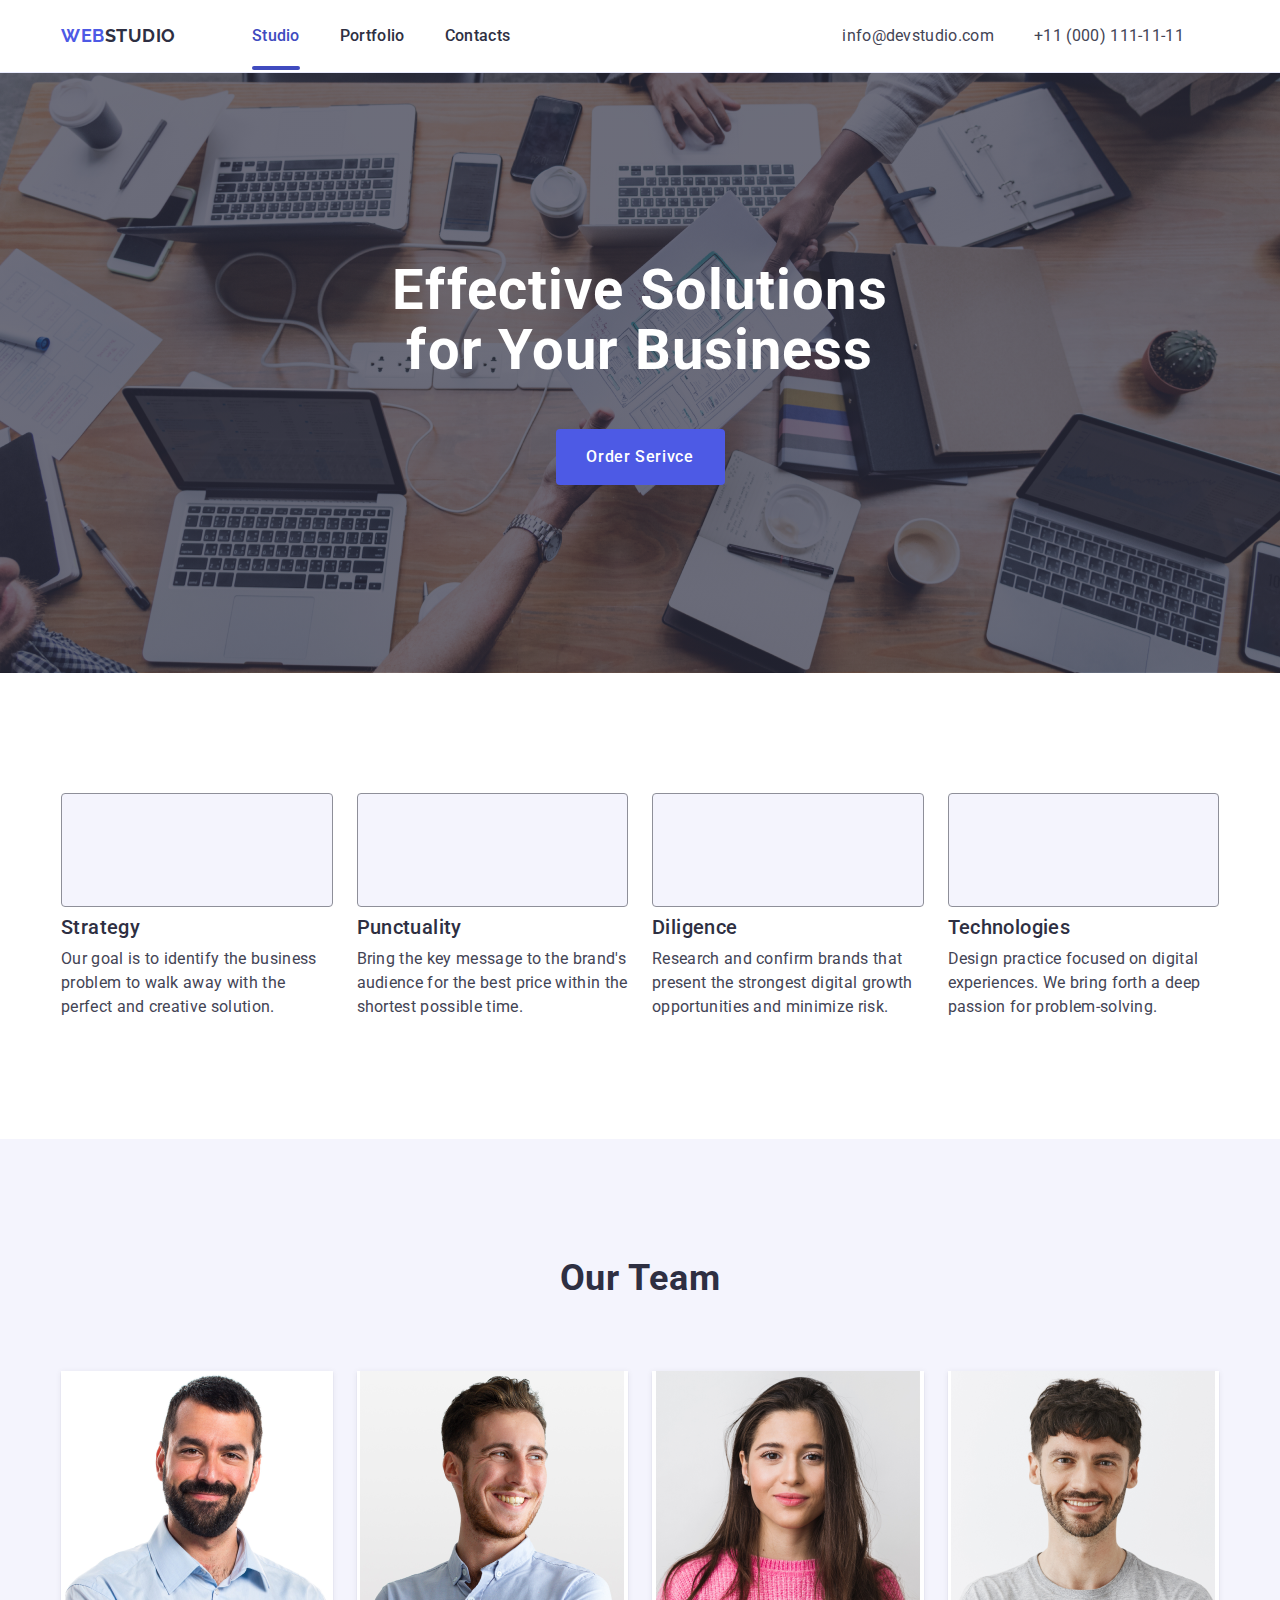
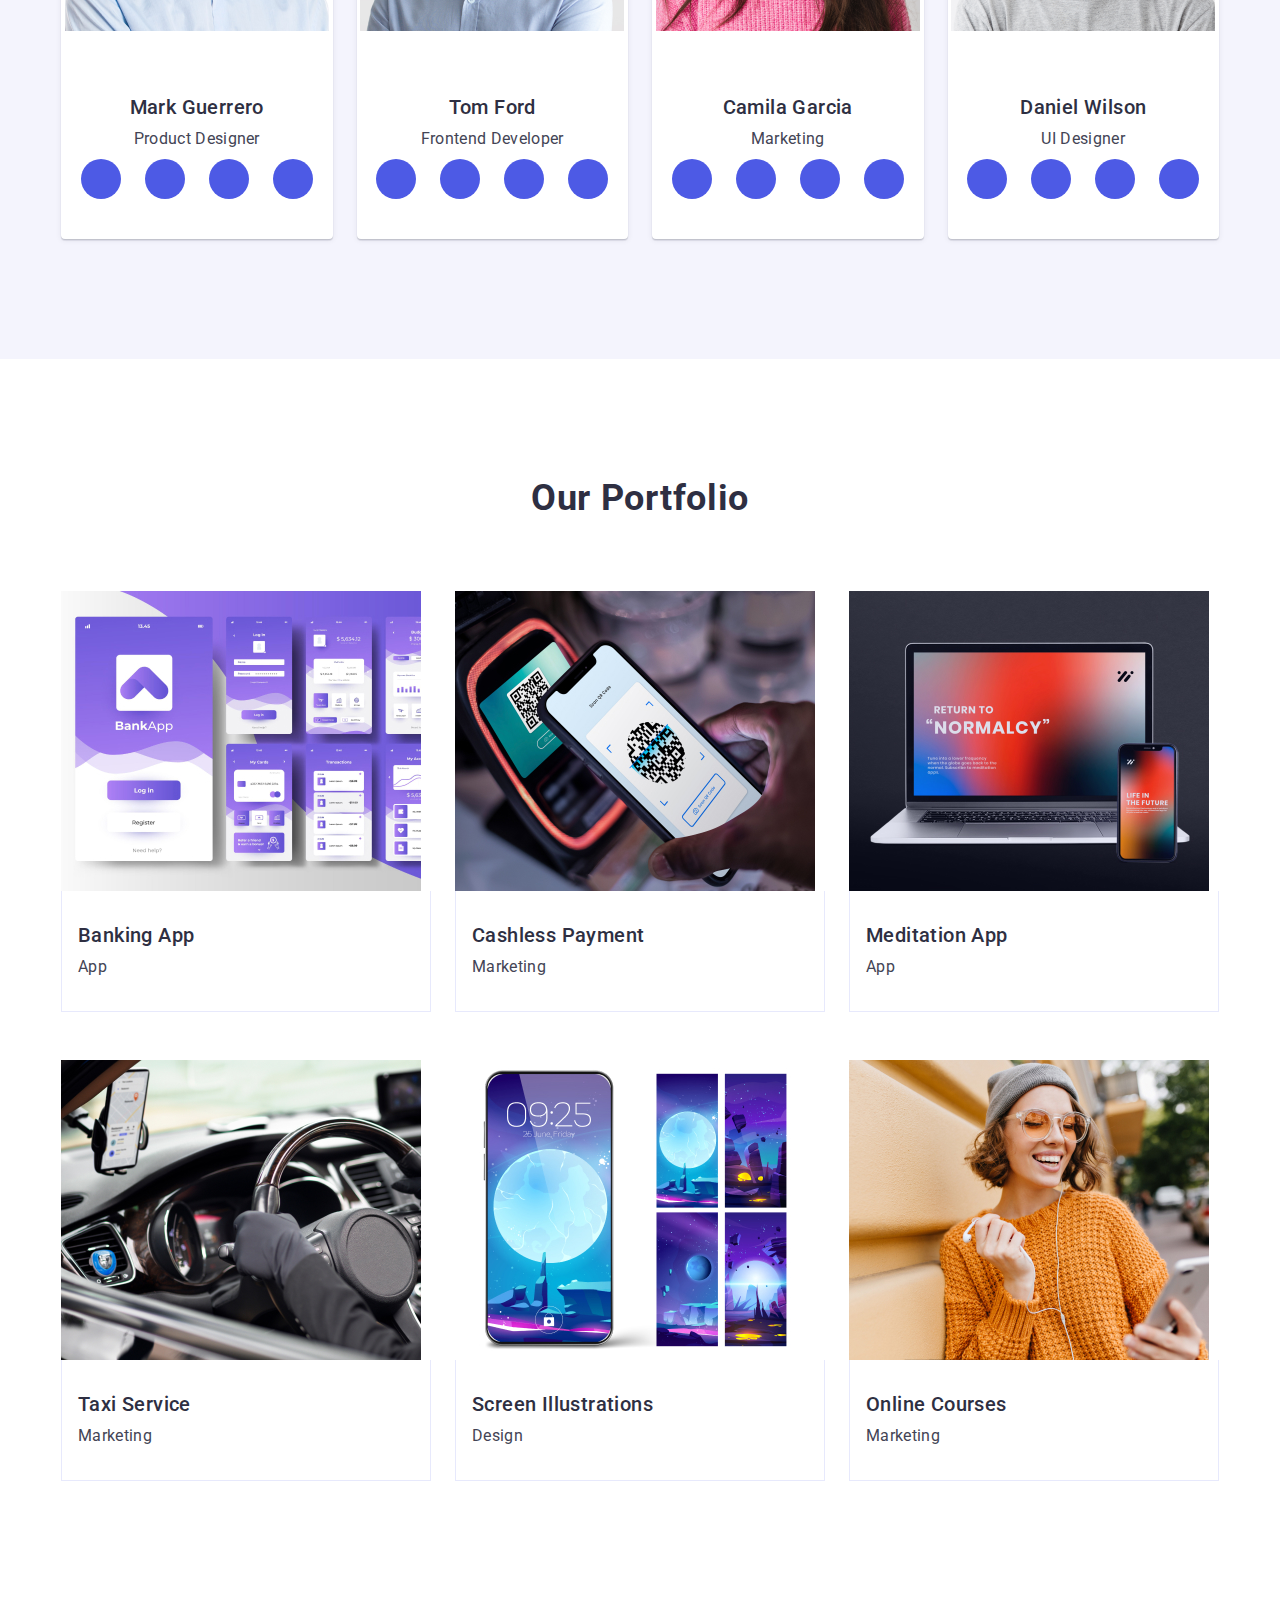
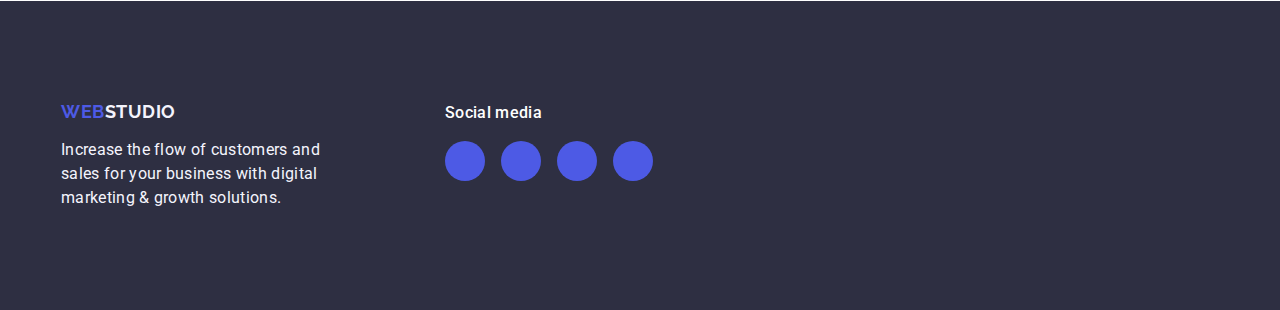
<file: index.html>
<!DOCTYPE html>
<html lang="en">
  <head>
    <meta http-equiv="x-ua-compatible" content="ie=edge" />
    <meta charset="UTF-8" />
    <meta name="viewport" content="width=device-width, initial-scale=1.0" />
    <title>GOIT-MARKUP-HW-04</title>
    <link
      rel="stylesheet"
      href="https://cdnjs.cloudflare.com/ajax/libs/modern-normalize/3.0.1/modern-normalize.min.css"
      integrity="sha512-q6WgHqiHlKyOqslT/lgBgodhd03Wp4BEqKeW6nNtlOY4quzyG3VoQKFrieaCeSnuVseNKRGpGeDU3qPmabCANg=="
      crossorigin="anonymous"
      referrerpolicy="no-referrer"
    />
    <link rel="stylesheet" href="css/styles.css" />
    <link rel="preconnect" href="https://fonts.googleapis.com" />
    <link rel="preconnect" href="https://fonts.gstatic.com" crossorigin />
    <link
      href="https://fonts.googleapis.com/css2?family=Raleway:ital,wght@0,100..900;1,100..900&family=Roboto:ital,wght@0,100;0,300;0,400;0,500;0,700;0,900;1,100;1,300;1,400;1,500;1,700;1,900&display=swap"
      rel="stylesheet"
    />
  </head>
  <body>
    <!-- Header başlangıcı-->
    <header class="header-class">
      <div class="container">
        <nav class="nav">
          <a href="#" target="_self" class="header-logo-link"
            >web<span class="logo-2">Studio</span></a
          >
          <ul class="nav-items">
            <li>
              <a href="./index.html" class="nav-link active">Studio</a>
            </li>

            <li>
              <a href="" class="nav-link ">Portfolio</a>
            </li>

            <li>
              <a href="" class="nav-link">Contacts</a>
            </li>
          </ul>
        </nav>

        <address class="address-list-top">
          <ul class="address-list">
            <li>
              <a
                href="mailto:info@devstudio.com"
                target="_blank"
                class="address-link"
                >info@devstudio.com</a
              >
            </li>
            <li>
              <a href="tel:+110001111111" target="_blank" class="address-link"
                >+11 (000) 111-11-11</a
              >
            </li>
          </ul>
        </address>
      </div>
    </header>
    <!-- Header Bitişi-->

    <!-- Main Başlangıcı-->
    <main class="main">
      <section class="hero-image">
        <div class="hero container">
          <h1 class="hero-header">Effective Solutions for Your Business</h1>
          <button type="button" class="hero-button">Order Serivce</button>
        </div>
      </section>

      <section class="list-section">
        <div class="container">
          <h2 class="visually-hidden"></h2>

          <ul class="list-items">
            <li class="list">
              <div class="list-icon">
                <svg class="icon icon-antenna" width="64" height="64">
                  <use href="./images/icons.svg#icon-antenna"></use>
                </svg>
              </div>
              <h3 class="list-header">Strategy</h3>
              <p class="list-items-p">
                Our goal is to identify the business problem to walk away with
                the perfect and creative solution.
              </p>
            </li>

            <li class="list">
              <div class="list-icon">
                <svg class="icon icon-clock" width="64" height="64">
                  <use href="./images/icons.svg#icon-clock"></use>
                </svg>
              </div>
              <h3 class="list-header">Punctuality</h3>
              <p class="list-items-p">
                Bring the key message to the brand's audience for the best price
                within the shortest possible time.
              </p>
            </li>

            <li class="list">
              <div class="list-icon">
                <svg class="icon icon-diagram" width="64" height="64">
                  <use href="./images/icons.svg#icon-diagram"></use>
                </svg>
              </div>
              <h3 class="list-header">Diligence</h3>
              <p class="list-items-p">
                Research and confirm brands that present the strongest digital
                growth opportunities and minimize risk.
              </p>
            </li>

            <li class="list">
              <div class="list-icon">
                <svg class="icon icon-astronaut" width="64" height="64">
                  <use href="./images/icons.svg#icon-astronaut"></use>
                </svg>
              </div>
              <h3 class="list-header">Technologies</h3>
              <p class="list-items-p">
                Design practice focused on digital experiences. We bring forth a
                deep passion for problem-solving.
              </p>
            </li>
          </ul>
        </div>
      </section>

      <section class="our-team">
        <div class="container">
          <h2 class="our-team-header">Our Team</h2>

          <ul class="our-team-list">
            <li class="our-teams">
              <img
                src="images/Mark_Guerrero.jpg"
                alt="Mark_Guerrero"
                width="264"
              />
              <div class="team-member">
                <h3 class="ourteam-header">Mark Guerrero</h3>
                <p class="our-team-p">Product Designer</p>
                <ul class="social-media">
                  <li class="s-link">
                    <a href="#" class="media-link">
                      <svg class="team-svg" width="16" height="16">
                        <use href="./images/icons.svg#icon-instagram"></use>
                      </svg>
                    </a>
                  </li>
                  <li class="s-link">
                    <a href="#" class="media-link">
                      <svg class="team-svg" width="16" height="16">
                        <use href="./images/icons.svg#icon-twitter"></use>
                      </svg>
                    </a>
                  </li>
                  <li class="s-link">
                    <a href="#" class="media-link">
                      <svg class="team-svg" width="16" height="16">
                        <use href="./images/icons.svg#icon-facebook"></use>
                      </svg>
                    </a>
                  </li>
                  <li class="s-link">
                    <a href="#" class="media-link">
                      <svg class="team-svg" width="16" height="16">
                        <use href="./images/icons.svg#icon-linkedin2"></use>
                      </svg>
                    </a>
                  </li>
                </ul>
              </div>
            </li>

            <li class="our-teams">
              <img src="images/Tom_Ford.jpg" alt="Tom_Ford" width="264" />
              <div class="team-member">
                <h3 class="ourteam-header">Tom Ford</h3>
                <p class="our-team-p">Frontend Developer</p>
                <ul class="social-media">
                  <li class="s-link">
                    <a href="#" class="media-link">
                      <svg class="team-svg" width="16" height="16">
                        <use href="./images/icons.svg#icon-instagram"></use>
                      </svg>
                    </a>
                  </li>
                  <li class="s-link">
                    <a href="#" class="media-link">
                      <svg class="team-svg" width="16" height="16">
                        <use href="./images/icons.svg#icon-twitter"></use>
                      </svg>
                    </a>
                  </li>
                  <li class="s-link">
                    <a href="#" class="media-link">
                      <svg class="team-svg" width="16" height="16">
                        <use href="./images/icons.svg#icon-facebook"></use>
                      </svg>
                    </a>
                  </li>
                  <li class="s-link">
                    <a href="#" class="media-link">
                      <svg class="team-svg" width="16" height="16">
                        <use href="./images/icons.svg#icon-linkedin2"></use>
                      </svg>
                    </a>
                  </li>
                </ul>
              </div>
            </li>

            <li class="our-teams">
              <img
                src="images/Camila_Garcia.jpg"
                alt="Camila_Garcia"
                width="264"
              />
              <div class="team-member">
                <h3 class="ourteam-header">Camila Garcia</h3>
                <p class="our-team-p">Marketing</p>
                <ul class="social-media">
                  <li class="s-link">
                    <a href="#" class="media-link">
                      <svg class="team-svg" width="16" height="16">
                        <use href="./images/icons.svg#icon-instagram"></use>
                      </svg>
                    </a>
                  </li>
                  <li class="s-link">
                    <a href="#" class="media-link">
                      <svg class="team-svg" width="16" height="16">
                        <use href="./images/icons.svg#icon-twitter"></use>
                      </svg>
                    </a>
                  </li>
                  <li class="s-link">
                    <a href="#" class="media-link">
                      <svg class="team-svg" width="16" height="16">
                        <use href="./images/icons.svg#icon-facebook"></use>
                      </svg>
                    </a>
                  </li>
                  <li class="s-link">
                    <a href="#" class="media-link">
                      <svg class="team-svg" width="16" height="16">
                        <use href="./images/icons.svg#icon-linkedin2"></use>
                      </svg>
                    </a>
                  </li>
                </ul>
              </div>
            </li>

            <li class="our-teams">
              <img
                src="images/Daniel_Wilson.jpg"
                alt="Daniel_Wilson"
                width="264"
              />
              <div class="team-member">
                <h3 class="ourteam-header">Daniel Wilson</h3>
                <p class="our-team-p">UI Designer</p>
                <ul class="social-media">
                  <li class="s-link">
                    <a href="#" class="media-link">
                      <svg class="team-svg" width="16" height="16">
                        <use href="./images/icons.svg#icon-instagram"></use>
                      </svg>
                    </a>
                  </li>
                  <li class="s-link">
                    <a href="#" class="media-link">
                      <svg class="team-svg" width="16" height="16">
                        <use href="./images/icons.svg#icon-twitter"></use>
                      </svg>
                    </a>
                  </li>
                  <li class="s-link">
                    <a href="#" class="media-link">
                      <svg class="team-svg" width="16" height="16">
                        <use href="./images/icons.svg#icon-facebook"></use>
                      </svg>
                    </a>
                  </li>
                  <li class="s-link">
                    <a href="#" class="media-link">
                      <svg class="team-svg" width="16" height="16">
                        <use href="./images/icons.svg#icon-linkedin2"></use>
                      </svg>
                    </a>
                  </li>
                </ul>
              </div>
            </li>
          </ul>
        </div>
      </section>

      <section class="our-portfolio">
        <div class="container">
          <h2 class="our-portfolio-header">Our Portfolio</h2>

          <ul class="portfolio-list">
            <li class="portfolio">
              <div class="img-div">
                <img
                  src="./images/banking-app.jpg"
                  alt="portfolio-1"
                  width="360"
                />
                <p class="img-p">
                  14 Stylish and User-Friendly App Design Concepts · Task
                  Manager App · Calorie Tracker App · Exotic Fruit Ecommerce App
                  · Cloud Storage App
                </p>
              </div>

              <div class="app-div">
                <h3 class="portfolio-header">Banking App</h3>
                <p class="portfolio-p">App</p>
              </div>
            </li>

            <li class="portfolio">
              <div class="img-div">
                <img
                  src="./images/payment-app.jpg"
                  alt="portfolio-2"
                  width="360"
                />
                <p class="img-p">
                  14 Stylish and User-Friendly App Design Concepts · Task
                  Manager App · Calorie Tracker App · Exotic Fruit Ecommerce App
                  · Cloud Storage App
                </p>
              </div>

              <div class="app-div">
                <h3 class="portfolio-header">Cashless Payment</h3>
                <p class="portfolio-p">Marketing</p>
              </div>
            </li>

            <li class="portfolio">
              <div class="img-div">
                <img
                  src="./images/meditation-app.jpg"
                  alt="portfolio-3"
                  width="360"
                />
                <p class="img-p">
                  14 Stylish and User-Friendly App Design Concepts · Task
                  Manager App · Calorie Tracker App · Exotic Fruit Ecommerce App
                  · Cloud Storage App
                </p>
              </div>

              <div class="app-div">
                <h3 class="portfolio-header">Meditation App</h3>
                <p class="portfolio-p">App</p>
              </div>
            </li>

            <li class="portfolio">
              <div class="img-div">
                <img
                  src="./images/taxi-service.jpg"
                  alt="portfolio-4"
                  width="360"
                />
                <p class="img-p">
                  14 Stylish and User-Friendly App Design Concepts · Task
                  Manager App · Calorie Tracker App · Exotic Fruit Ecommerce App
                  · Cloud Storage App
                </p>
              </div>

              <div class="app-div">
                <h3 class="portfolio-header">Taxi Service</h3>
                <p class="portfolio-p">Marketing</p>
              </div>
            </li>

            <li class="portfolio">
              <div class="img-div">
                <img
                  src="./images/screen-app.jpg"
                  alt="portfolio-5"
                  width="360"
                />
                <p class="img-p">
                  14 Stylish and User-Friendly App Design Concepts · Task
                  Manager App · Calorie Tracker App · Exotic Fruit Ecommerce App
                  · Cloud Storage App
                </p>
              </div>

              <div class="app-div">
                <h3 class="portfolio-header">Screen Illustrations</h3>
                <p class="portfolio-p">Design</p>
              </div>
            </li>

            <li class="portfolio">
              <div class="img-div">
                <img
                  src="./images/online-courses.jpg"
                  alt="portfolio-6"
                  width="360"
                />
                <p class="img-p">
                  14 Stylish and User-Friendly App Design Concepts · Task
                  Manager App · Calorie Tracker App · Exotic Fruit Ecommerce App
                  · Cloud Storage App
                </p>
              </div>

              <div class="app-div">
                <h3 class="portfolio-header">Online Courses</h3>
                <p class="portfolio-p">Marketing</p>
              </div>
            </li>
          </ul>
        </div>
      </section>
    </main>
    <!-- Main Bitişi-->

    <!-- Footer Başlangıcı -->
    <footer class="main-footer">
      <div class="container">
        <div class="logo-p">
          <a href="index.html" class="footer-logo-link"
            >web<span class="footer-span">Studio</span></a
          >
          <p class="footer-p">
            Increase the flow of customers and sales for your business with
            digital marketing & growth solutions.
          </p>
        </div>

        <div class="social-icon-footer">
          <p class="social-media">Social media</p>

          <ul class="social-list">
            <li class="social-link">
              <a href="#" class="s-link">
                <svg class="icon-social" width="24" height="24">
                  <use href="./images/icons.svg#icon-instagram"></use>
                </svg>
              </a>
            </li>
            <li class="social-link">
              <a href="#" class="s-link">
                <svg class="icon-social" width="24" height="24">
                  <use href="./images/icons.svg#icon-twitter"></use>
                </svg>
              </a>
            </li>
            <li class="social-link">
              <a href="#" class="s-link">
                <svg class="icon-social" width="24" height="24">
                  <use href="./images/icons.svg#icon-facebook"></use>
                </svg>
              </a>
            </li>
            <li class="social-link">
              <a href="#" class="s-link">
                <svg class="icon-social" width="24" height="24">
                  <use href="./images/icons.svg#icon-linkedin2"></use>
                </svg>
              </a>
            </li>
          </ul>
        </div>
      </div>
    </footer>
  </body>
</html>
</file>
<file: css/styles.css>
*{
  margin: 0;
  padding: 0;
}

ol, ul {
  list-style: none;
}

a{
  text-decoration: none;
  color: inherit;
}

img{
 display: block;
}

/* font-family: "Raleway", sans-serif; */
/* font-family: "Roboto", sans-serif; */
body {
  font-family: "Roboto", sans-serif;
  color: #434455;
  background-color: #ffffff;
}

/* container */

.container {
  width: 1158px;
  margin: 0 auto;
  padding: 0 15px;
}
/* container */

/* HEADER */

header{
  border-bottom: 1px solid #e7e9fc;
  display: flex;
  padding-top: 24px;
  padding-bottom: 24px;
  box-shadow: 0px 2px 1px rgba(46, 47, 66, 0.08), 0px 1px 1px rgba(46, 47, 66, 0.16), 0px 1px 6px rgba(46, 47, 66, 0.08);
}
header .container {
  display: flex;
}
header nav {
  display: flex;
  align-items: center;
}

header nav .header-logo-link {
  font-family: "Raleway", sans-serif;
  font-weight: 700;
  font-size: 18px;
  line-height: 1.17;
  letter-spacing: 0.03em;
  text-transform: uppercase;
  color: #4d5ae5;
  margin-right: 76px;
}

header nav .header-logo-link .logo-2 {
  color: #2e2f42;
}
header nav .nav-items {
  display: flex;
  gap: 40px;
}

header nav .nav-items .nav-link {
  font-weight: 500;
  font-size: 16px;
  line-height: 1.5;
  letter-spacing: 0.02em;
  color: #2e2f42;
  padding: 24px 0;
  transition: color 250ms cubic-bezier(0.4, 0, 0.2, 1);
}

header nav .nav-items .nav-link.active {
  position: relative;
  color: #404bbf;
  transition: color 250ms cubic-bezier(0.4, 0, 0.2, 1);
}
header nav .nav-items .nav-link.active::after {
  content: "";
  width: 100%;
  position: absolute;
  left: 0;
  bottom: -1px;
  height: 4px;
  background-color: #404bbf;
  border-radius: 2px;
}


header nav .nav-items .nav-link:hover {
  color: #404bbf;
}
header nav .nav-items .nav-link:focus {
  color: #404bbf;
}

address {
  font-style: normal;
}
address ul {
  display: flex;
  gap: 40px;
  margin-left: 332px;
}
address .address-list .address-link {
  font-size: 16px;
  line-height: 1.5;
  letter-spacing: 0.02em;
  color: #434455;
  transition: color 250ms cubic-bezier(0.4, 0, 0.2, 1);
}
address .address-list .address-link:hover , .address-link:focus {
  color: #404bbf;
}


/* HEADER */

/* HERO SECTİON */
.hero-image {
  padding: 188px 0;
  max-width: 1440px;
  background-image: linear-gradient(rgba(46, 47, 66, 0.7), rgba(46, 47, 66, 0.7)), url(../images/people-office.jpg);
  background-repeat: no-repeat;
  background-position: center;
  background-size: cover;
  text-align: center;
  margin: 0 auto;
}


.hero-image .container {
  display: flex;
  align-items: center;
  flex-direction: column;
  
}
.hero-image .hero-header {
  font-size: 56px;
  line-height: 1.07;
  letter-spacing: 0.02em;
  text-align: center;
  color: #ffffff;
  max-width: 496px;
  margin-bottom: 48px;
  
}
.hero-image .hero-button {
  background-color: #4d5ae5;
  font-family: "Roboto", sans-serif;
  font-weight: 500;
  font-size: 16px;
  line-height: 1.5;
  letter-spacing: 0.04em;
  color: #ffffff;
  cursor: pointer;
  display: block;
  min-width: 169px;
  height: 56px;
  border: none;
  border-radius: 4px;
  transition: background-color 250ms cubic-bezier(0.4, 0, 0.2, 1);
}
.hero-image .hero-button:hover , .hero-button:focus {
  background-color: #404bbf;
}

/* HERO SECTİON */

/* LİST SECTİON */

.list-section {
  padding: 120px 0
}

section .visually-hidden {
  position: absolute;
  width: 1px;
  height: 1px;
  margin: -1px;
  border: 0;
  padding: 0;
  white-space: nowrap;
  clip-path: inset(100%);
  clip: rect(0 0 0 0);
  overflow: hidden;
}
section .container .list-items {
  display: flex;
  gap: 24px;
}
section .list-items .list-icon {
  display: flex;
  align-items: center;
  justify-content: center;
  height: 112px;
  background-color: #f4f4fd;
  border-radius: 4px;
  border: 1px solid #8e8f99;
  margin-bottom: 8px;
}


section .container .list-items .list {
  width: calc((100% - 72px) / 4);
}

section .list-items .list-header {
  font-weight: 500;
  font-size: 20px;
  line-height: 1.2;
  letter-spacing: 0.02em;
  color: #2e2f42;
  margin-bottom: 8px;
}
section .list-items .list-items-p {
  font-size: 16px;
  line-height: 1.5;
  letter-spacing: 0.02em;
  color: #434455;
}

/* LİST SECTİON */

/* OUR TEAM SECTİON */



.our-team {
  background-color: #f4f4fd;
  padding: 120px 0;
}


.our-team .our-team-header {
  font-size: 36px;
  line-height: 1.11;
  text-align: center;
  letter-spacing: 0.02em;
  text-transform: capitalize;
  color: #2e2f42;
  margin-bottom: 72px;
}
.our-team .container .our-team-list {
  display: flex;
  gap: 24px;
}

section .our-teams {
  background-color: #ffffff;
  width: calc((100% - 72px) / 4);
  border-radius: 0px 0px 4px 4px;
  display: flex;
  flex-direction: column;
  justify-content: center;
  align-items: center;
  box-shadow: 0px 1px 6px rgba(46, 47, 66, 0.08), 0px 1px 1px rgba(46, 47, 66, 0.16), 0px 2px 1px rgba(46, 47, 66, 0.08);
}

section .container .team-member {
  padding: 32px 0;
}

section .container .social-media {
  display: flex;
  justify-content: center;
  gap: 24px;
  font-size: 20px;
  margin: 8px auto;
}
section .container .social-media .s-link {
  width: 40px;
  height: 40px;
}
section .container .social-media .s-link .media-link {
  width: 100%;
  height: 100%;
  background-color: #4d5ae5;
  border-radius: 50%;
  display: flex;
  align-items: center;
  justify-content: center;
  transition: background-color 250ms cubic-bezier(0.4, 0, 0.2, 1);
}
section .container .social-media .s-link .media-link:hover {
  background-color: #404bbf;
}
section .container .social-media .s-link .media-link:focus {
  background-color: #404bbf;
}

section .container .social-media .s-link .media-link .team-svg {
  fill: #f4f4fd;
}

section .container .our-team-list .our-teams .team-member{
  margin-top: 32px;
}

section .ourteam-header {
  font-weight: 500;
  font-size: 20px;
  line-height: 1.2;
  letter-spacing: 0.02em;
  color: #2e2f42;
  text-align: center;
  margin-bottom: 8px;
}
section .our-team-p {
  font-size: 16px;
  line-height: 1.5;
  letter-spacing: 0.02em;
  color: #434455;
  text-align: center;
}
/* OUR TEAM SECTİON */

/* our-portfolio */

.our-portfolio {
  padding: 120px 0;

}

.our-portfolio h2 {
  font-size: 36px;
  line-height: 1.11;
  text-align: center;
  letter-spacing: 0.02em;
  text-transform: capitalize;
  color: #2e2f42;
  margin-bottom: 72px;
}

section .portfolio-list {
  display: flex;
  flex-wrap: wrap;
  column-gap: 24px;
  row-gap: 48px;
}

section .container .portfolio-list .portfolio {
  width: calc((100% - 48px) / 3);
  transition: box-shadow 250ms cubic-bezier(0.4, 0, 0.2, 1);
}



section .container .portfolio-list .portfolio:hover {
  box-shadow: 0px 1px 6px rgba(46, 47, 66, 0.08), 0px 1px 1px rgba(46, 47, 66, 0.16), 0px 2px 1px rgba(46, 47, 66, 0.08);
  
}
section .container .portfolio-list .portfolio:hover .img-p{
  transform: translateY(0%);
}
section .container .portfolio-list .img-div {
  position: relative;
  overflow: hidden;
}
section .container .portfolio-list .img-div .img-p {
  position: absolute;
  top: 0;
  font-size: 16px;
  line-height: 1.5;
  letter-spacing: 0.02em;
  color: #f4f4fd;
  padding: 40px 32px;
  background-color: #4d5ae5;
  height: 100%;
  width: 100%;
  transform: translateY(100%);
  transition: transform 250ms cubic-bezier(0.4, 0, 0.2, 1);
}

section .container .portfolio-list .app-div {
  padding: 32px 16px;
  border: 1px solid #e7e9fc;
  border-top: none;
}
section .portfolio-header {
  font-weight: 500;
  font-size: 20px;
  line-height: 1.2;
  letter-spacing: 0.02em;
  color: #2e2f42;
  margin-bottom: 8px;
}
section .portfolio-p {
  font-size: 16px;
  line-height: 1.5;
  letter-spacing: 0.02em;
  color: #434455;
}


/* our-portfolio */

/* FOOTER */

footer {
  background-color: #2e2f42;
  padding: 100px 0;
}
footer .container {
  display: flex;
  align-items: baseline;
}

footer .container .logo-p {
  margin-right: 120px;
}
footer .container .social-icon-footer .social-media {
  font-weight: 500;
  font-size: 16px;
  line-height: 1.5;
  letter-spacing: 0.02em;
  color: #FFFFFF;
  margin-bottom: 16px;
}
footer .container .social-icon-footer .social-list {
  display: flex;
  gap: 16px;
}

footer .container .social-icon-footer .social-list .social-link{
  width: 40px;
  height: 40px;
}
footer .container .social-icon-footer .social-list .social-link .s-link {
  width: 100%;
  height: 100%;
  background-color: #4d5ae5;
  border-radius: 50%;
  display: flex;
  align-items: center;
  justify-content: center;
}
footer .container .social-icon-footer .social-list .social-link a {
  transition: background-color 250ms cubic-bezier(0.4, 0, 0.2, 1);
}

footer .container .social-icon-footer .social-list .social-link .s-link:hover {
  background-color: #31d0aa;
}
footer .container .social-icon-footer .social-list .social-link .s-link:focus {
  background-color: #31d0aa;
}


footer .container .social-icon-footer .social-list .social-link .s-link .icon-social {
  fill: #f4f4fd;
}


footer .footer-logo-link {
  font-family: "Raleway", sans-serif;
  font-weight: 700;
  font-size: 18px;
  line-height: 1.17;
  letter-spacing: 0.03em;
  text-transform: uppercase;
  color: #4d5ae5;
  display: inline-block;
  margin-bottom: 16px;
}

footer .footer-logo-link .footer-span {
  color: #F4F4FD;
}
footer .footer-p {
  line-height: 1.5;
  color: #f4f4fd;
  letter-spacing: 0.02em;
  max-width: 264px;
}
/* FOOTER */
</file>
